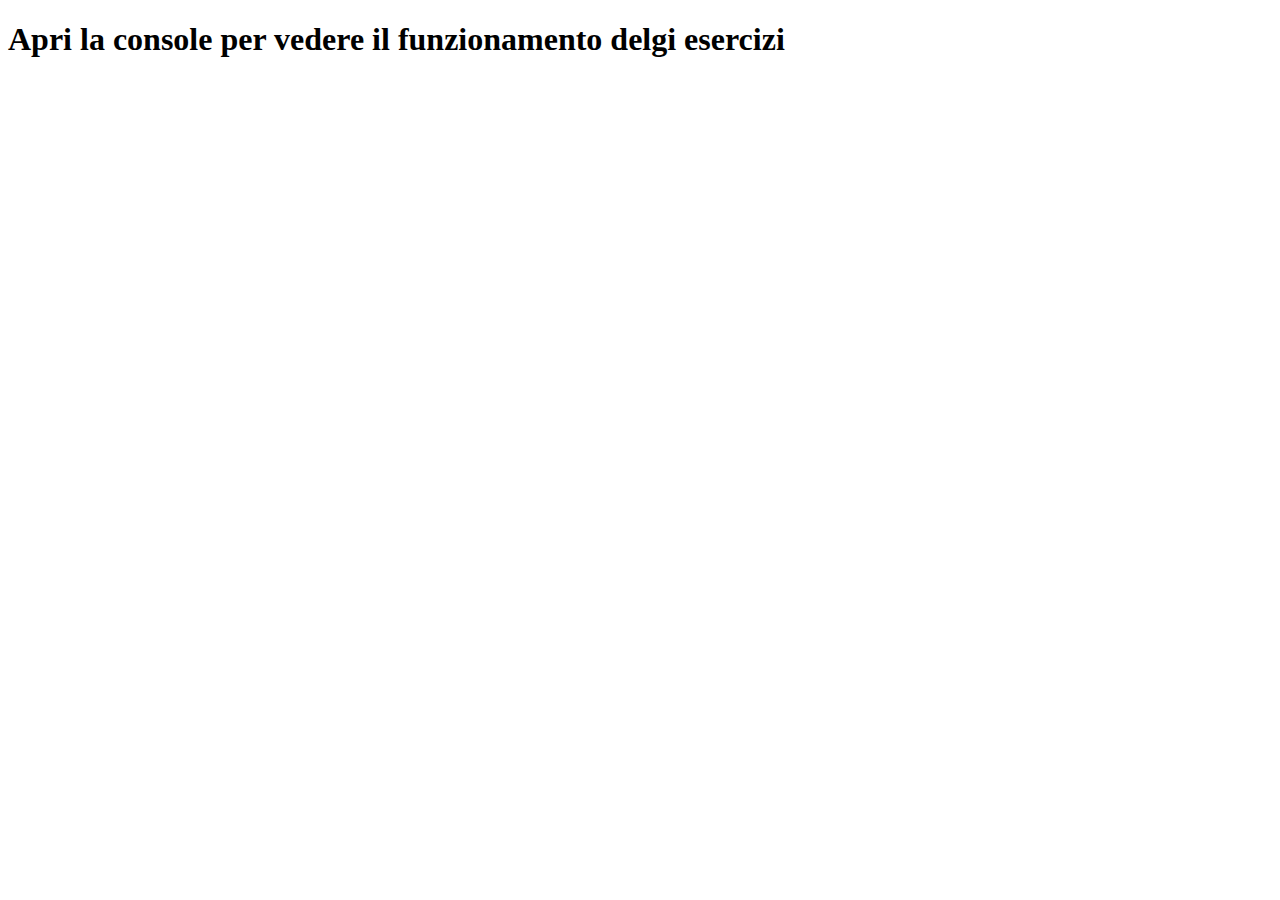
<file: script/index.html>
<!DOCTYPE html>
<html lang="en">
  <head>
    <meta charset="UTF-8" />
    <meta name="viewport" content="width=device-width, initial-scale=1.0" />
    <title>Esercizi JavaScript</title>
  </head>
  <body>
    <h1>Apri la console per vedere il funzionamento delgi esercizi</h1>
    <script src="./D5.js"></script>
  </body>
</html>
</file>
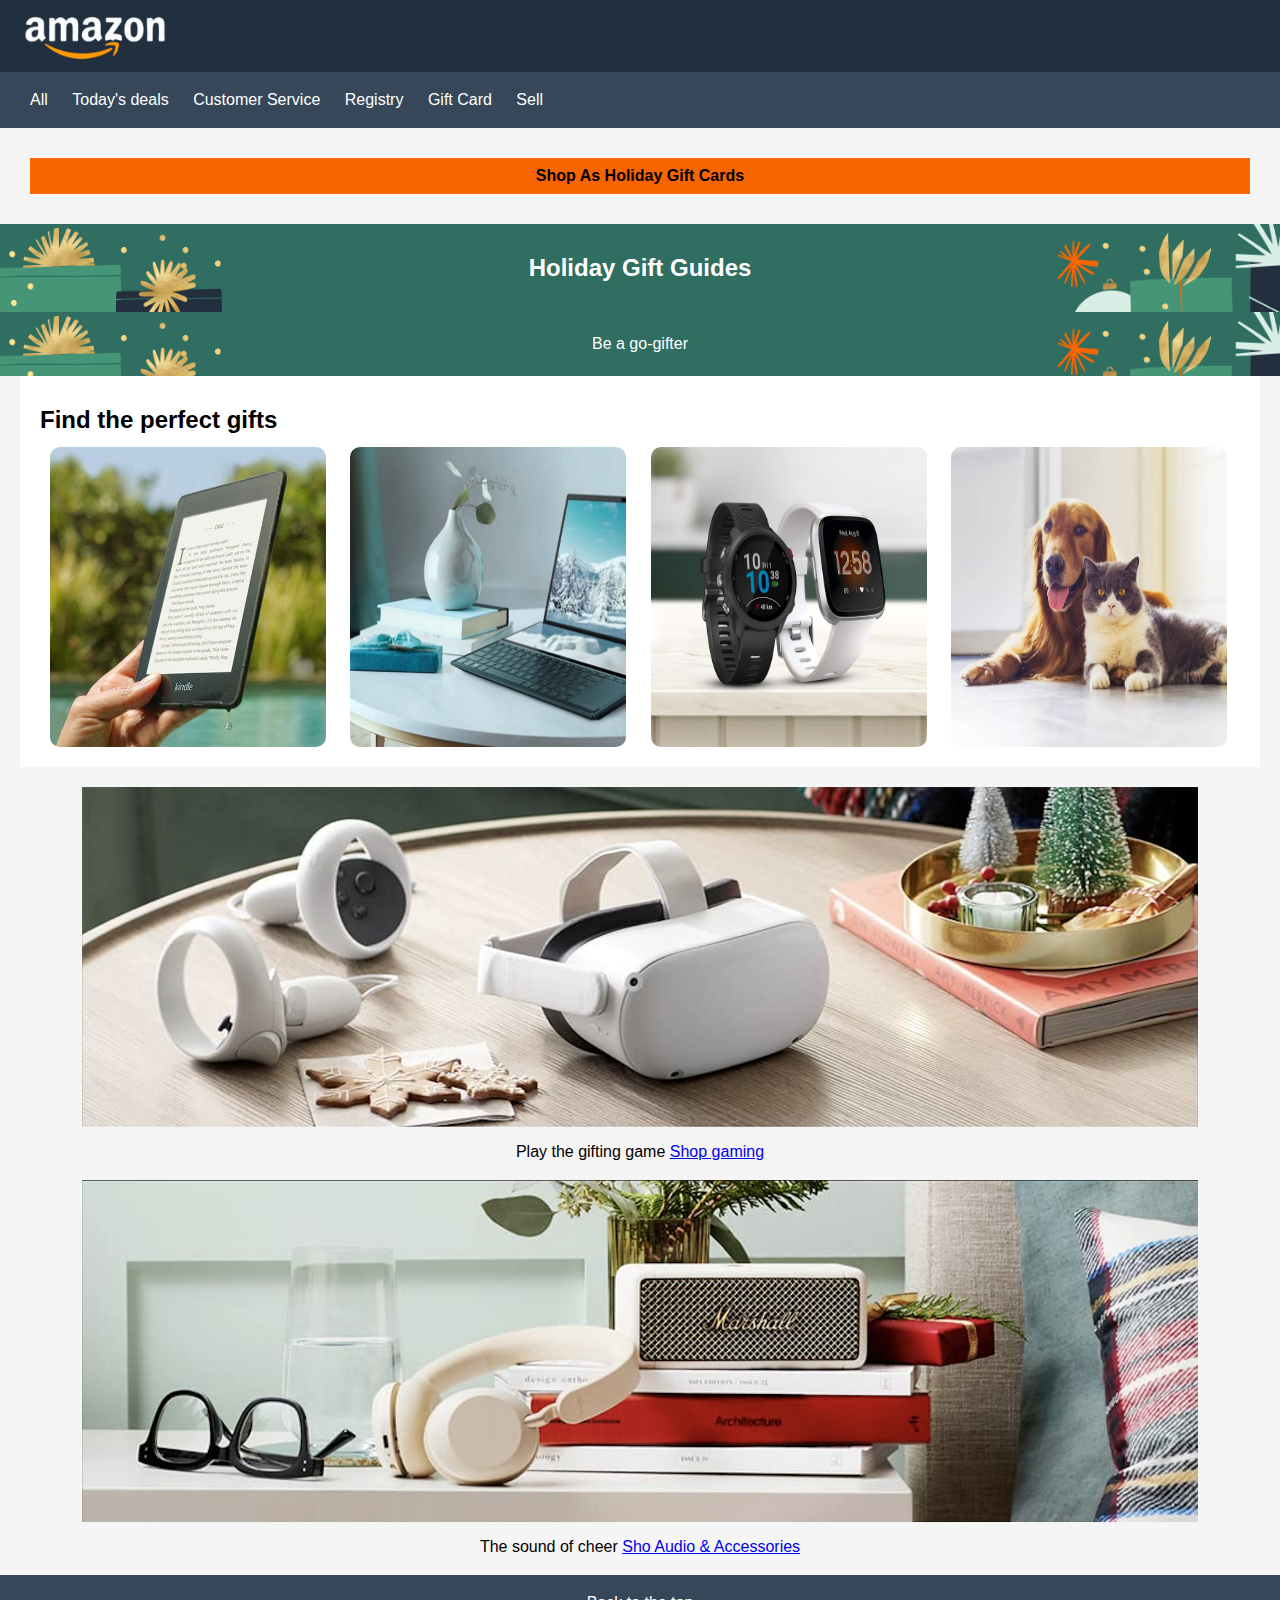
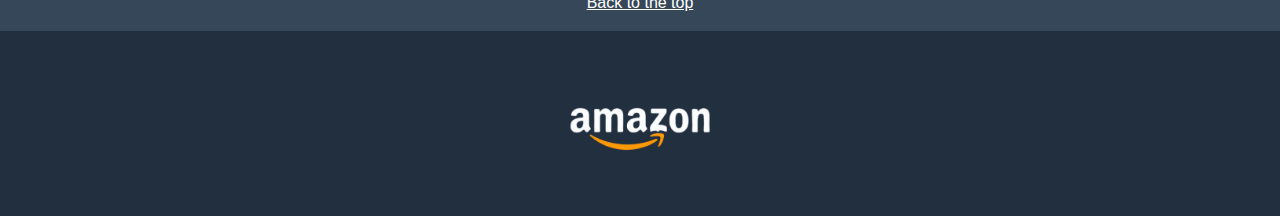
<file: amazon.html>
<!DOCTYPE html>
<html lang="en">
  <head>
    <meta charset="UTF-8" />
    <meta name="viewport" content="width=device-width, initial-scale=1.0" />
    <link rel="stylesheet" href="./assets/reset.css" />
    <link rel="stylesheet" href="./assets/style.css" />
    <title>Document</title>
  </head>
  <body>
    <header>
      <img id="logo" src="./assets/img/logo.png" width="150px" />
    </header>

    <main>
      <div id="navbar">
        <a href="#">All</a>
        <a href="#">Today's deals</a>
        <a href="#">Customer Service</a>
        <a href="#">Registry</a>
        <a href="#">Gift Card</a>
        <a href="#">Sell</a>
      </div>

      <p id="banner">Shop As Holiday Gift Cards</p>

      <div id="gift">
        <h3>Holiday Gift Guides</h3>
      </div>
      <div id="gift1">
        <p>Be a go-gifter</p>
      </div>

      <section id="foto">
        <h3>Find the perfect gifts</h3>
        <div id="image_div">
          <img src="./assets/img/img_1.jpg" alt="Kindle" />
          <img src="./assets/img/img_2.jpg" alt="Laptop" />
          <img src="./assets/img/img_3.jpg" alt="Smartwatch" />
          <img src="./assets/img/img_4.jpg" alt="Pets" />
        </div>
      </section>

      <div id="game">
        <img src="./assets/img/img_9.png" />
        <p>Play the gifting game <a href="#">Shop gaming</a></p>
      </div>

      <div id="audio">
        <img src="./assets/img/img_10.png" />
        <p>The sound of cheer <a href="#">Sho Audio & Accessories</a></p>
      </div>

      <div id="up">
        <a href="#">Back to the top</a>
      </div>
    </main>

    <footer>
      <img id="logo" src="./assets/img/logo.png" />
    </footer>
  </body>
</html>
</file>
<file: assets/style.css>
h1,
h2,
h3,
h4,
h5,
h6 {
  font-weight: bold;
  margin: 0.5em 0; /* 1em sopra e sotto, 0 dx e sx */
}

h1 {
  font-size: 2em;
}

h2 {
  font-size: 1.75em;
}

h3 {
  font-size: 1.5em;
}

h4 {
  font-size: 1.35em;
}

p {
  margin: 0.25em 0;
}

* {
  margin: 0;
  padding: 0;
  box-sizing: border-box;
  font-family: Arial, sans-serif;
}

body {
  background: #f5f5f5;
}

/* HEADER */
header {
  background: #222f3f;
  padding: 10px 20px;
  color: white;
}

header #logo {
  vertical-align: middle;
  margin-right: 30px;
}

#navbar {
  background-color: #364759;
  padding: 20px;
}

#navbar a {
  color: white;
  text-decoration: none;
  margin: 0 10px;
}

#navbar a:hover {
  text-decoration: underline;
}

/* BANNER */
#banner {
  background: #f76500;
  text-align: center;
  padding: 10px;
  font-weight: bold;
  margin: 30px;
}

/* Gift */
#gift,
#gift1 {
  background-image: url("./img/bg-image.png");
}

#gift,
#gift1 {
  text-align: center;
  color: white;
  padding: 20px;
}

#gift h2 {
  font-size: 24px;
  margin-bottom: 5px;
}

/* Foto */
#foto {
  background: white;
  padding: 20px;
  margin-left: 20px;
  margin-right: 20px;
}

#foto h3 {
  margin-bottom: 15px;
}

#foto img {
  display: inline-block;
  width: 23%;
  height: 300px;
  border-radius: 10px;
  margin: 0 10px;
  vertical-align: top;
}

/* Game e Audio */
#game,
#audio {
  margin: 20px;
  text-align: center;
}

#game img,
#audio img {
  width: 90%;
  margin-bottom: 10px;
}

#up {
  background-color: #364759;
  text-align: center;
  padding: 20px;
}

#up a {
  color: white;
}

/* FOOTER */
footer {
  background: #222f3f;
  text-align: center;
  color: white;
  padding: 60px;
}

footer a {
  color: #00aaff;
  text-decoration: none;
}

footer #logo {
  width: 150px;
  margin-top: 10px;
}
</file>
